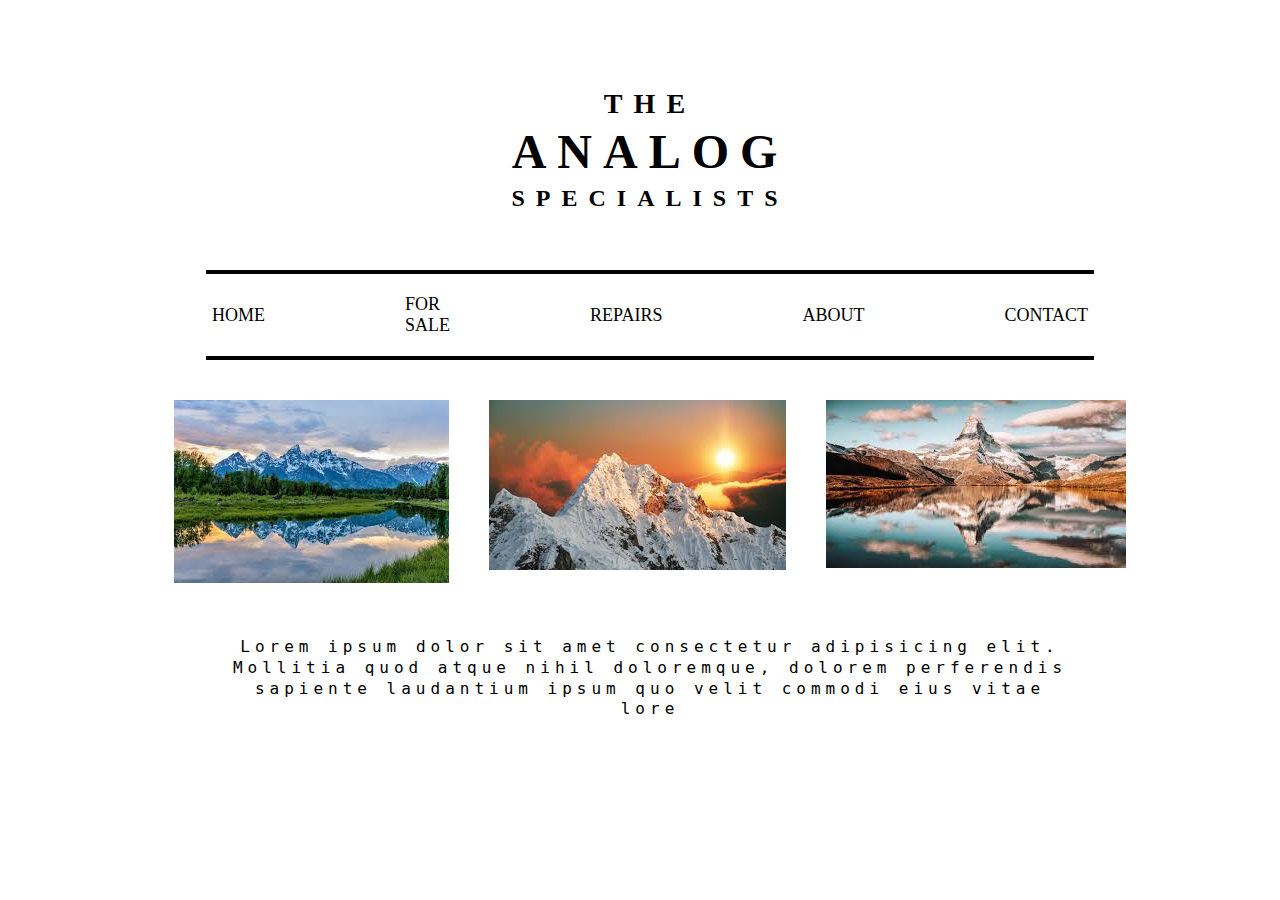
<file: assignment-07/index.html>
<!DOCTYPE html>
<html lang="en">
<head>
    <meta charset="UTF-8">
    <meta name="viewport" content="width=device-width, initial-scale=1.0">
    <link rel="stylesheet" href="style.css">
    <title>Document</title>
</head>
<body>
    <div class="head">
        <h3>THE </h3>
        <h1>ANALOG </h1>
        <P>SPECIALISTS</P>
    </div>
    <!-- Navbar  -->

    <div class="Navbar">
        <div class="nav">
        <div>HOME</div>
        <div>FOR SALE</div>
        <div>REPAIRS</div>
        <div>ABOUT</div>
        <div>CONTACT</div>
    </div>
    </div>
 <!--  main content  -->
     <div class="m1">
        <div><img src="images/download (1).jpeg" alt=""></div>
        <div><img src="images/download.jpeg" alt=""></div>
        <div><img src="images/download (2).jpeg" alt=""></div>
       
    </div>
    <div class="m-cont">
        <div class="content">
        <p>Lorem ipsum dolor sit amet consectetur adipisicing elit. Mollitia quod atque nihil doloremque, dolorem perferendis sapiente laudantium ipsum quo velit commodi eius vitae  lore</p>
    </div>

    </div>
</body>
</html>
</file>
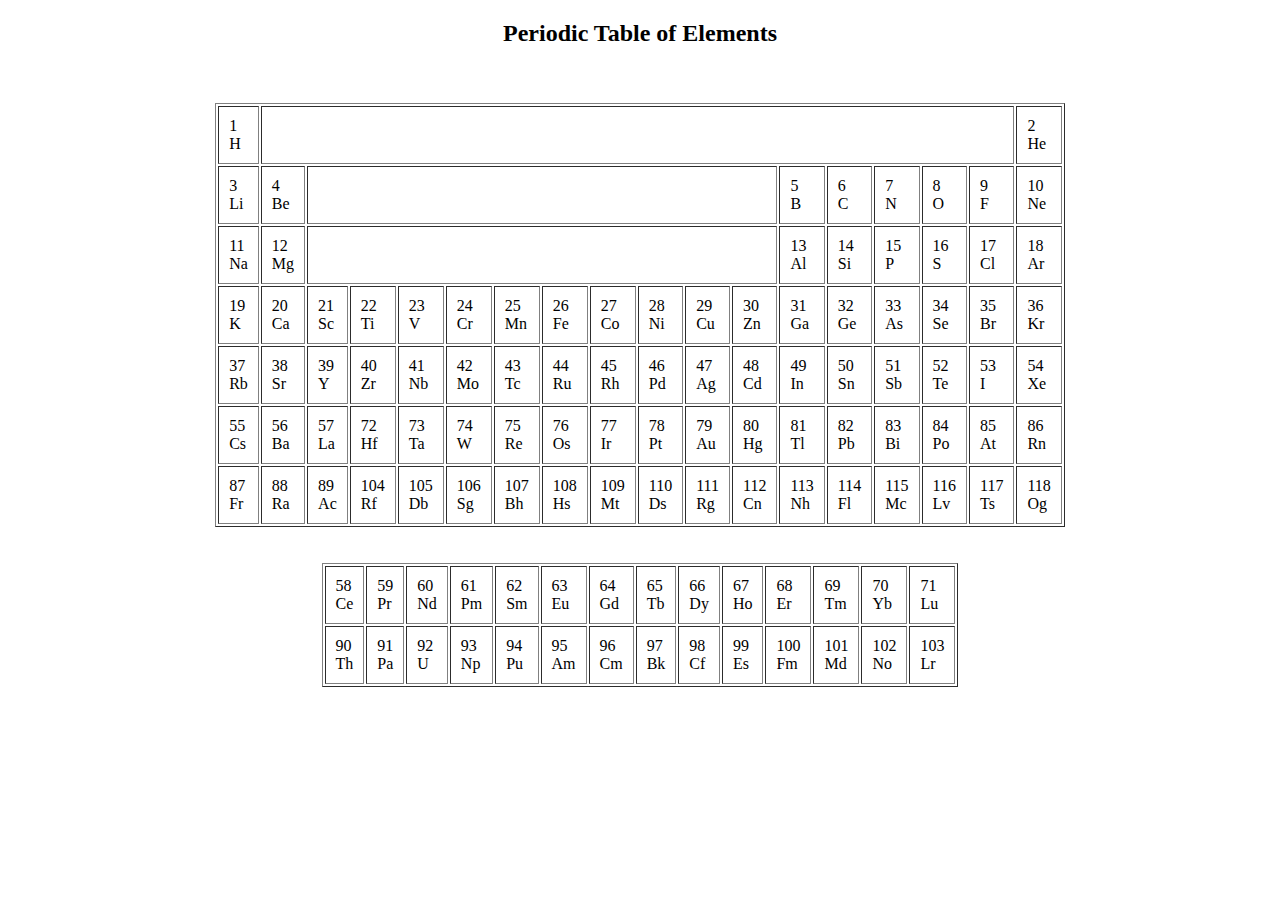
<file: assignment_01/index.html>
<!DOCTYPE html>
<html lang="en">
<head>
    <meta charset="UTF-8">
    <meta name="viewport" content="width=device-width, initial-scale=1.0">
    <title>Document</title>
</head>
<body>
    <!DOCTYPE html>
<html>
<head>
    <title>Periodic Table</title>
</head>
<body>

<h2 align="center">Periodic Table of Elements</h2>

    <table border="1" align="center" cellpadding="10" >
        <!-- Row 1 -->
         <tr>
            <td>1 <br> H </td>
            <td colspan="16"></td>
            <td>2 <br> He </td>
         </tr>
         <!-- Row 2 -->
         <tr>
            <td>3 <br>Li </td>
            <td>4 <br>Be </td>
            <td colspan="10"></td>
            <td>5 <br> B </td>
            <td>6 <br> C </td>  
            <td>7 <br> N </td>
            <td>8 <br> O </td>  
            <td>9 <br> F </td>
            <td>10 <br> Ne </td>
            
         </tr>
             <!-- Row 3 -->
            <tr>
            <td>11 <br> Na </td>
            <td>12 <br> Mg </td>    
            <td colspan="10"></td>
            <td>13 <br> Al </td>    
            <td>14 <br> Si </td>
            <td>15 <br> P </td>
            <td>16 <br> S </td>
            <td>17 <br> Cl </td>
            <td>18 <br> Ar </td>
            </tr>
             <!-- Row 4 -->
            <tr>
            <td>19 <br> K </td>
            <td>20 <br> Ca </td>
            <td>21 <br> Sc </td>
            <td>22 <br> Ti </td>
            <td>23 <br> V </td>
            <td>24 <br> Cr </td>
            <td>25 <br> Mn </td>
            <td>26 <br> Fe </td>
            <td>27 <br> Co </td>
            <td>28 <br> Ni </td>
            <td>29 <br> Cu </td>
            <td>30 <br> Zn </td>
            <td>31 <br> Ga </td>
            <td>32 <br> Ge </td>
            <td>33 <br> As </td>
            <td>34 <br> Se </td>    
            <td>35 <br> Br </td>
            <td>36 <br> Kr </td>
            </tr>
                <!-- Row 5 -->
            <tr>
            <td>37 <br> Rb </td>    
            <td>38 <br> Sr </td>
            <td>39 <br> Y </td>
            <td>40 <br> Zr </td>
            <td>41 <br> Nb </td>
            <td>42 <br> Mo </td>
            <td>43 <br> Tc </td>
                
            <td>44 <br> Ru </td>
            <td>45 <br> Rh </td>
            <td>46 <br> Pd </td>
            <td>47 <br> Ag </td>
            <td>48 <br> Cd </td>
            <td>49 <br> In </td>
            <td>50 <br> Sn </td>
            <td>51 <br> Sb </td>
            <td>52 <br> Te </td>
            <td>53 <br> I </td>
            <td>54 <br> Xe </td>
            </tr>

                <!-- Row 6 -->
            <tr>
            <td>55 <br> Cs </td>
            <td>56 <br> Ba </td>
            <td>57 <br> La </td>
            <td>72 <br> Hf </td>
            <td>73 <br> Ta </td>
            <td>74 <br> W </td>
            <td>75 <br> Re </td>
            <td>76 <br> Os </td>
            <td>77 <br> Ir </td>
            <td>78 <br> Pt </td>
            <td>79 <br> Au </td>
            <td>80 <br> Hg </td>
            <td>81 <br> Tl </td>
            <td>82 <br> Pb </td>
            <td>83 <br> Bi </td>
            <td>84 <br> Po </td>
            <td>85 <br> At </td>
            <td>86 <br> Rn </td>

            </tr>
                <!-- Row 7 -->
            <tr>
            <td>87 <br> Fr </td>
            <td>88 <br> Ra </td>
            <td>89 <br> Ac </td>
            <td>104 <br> Rf </td>
            <td>105 <br> Db </td>
            
            <td>106 <br> Sg </td>
            <td>107 <br> Bh </td>
            <td>108 <br> Hs </td>
            <td>109 <br> Mt </td>
                
            <td>110 <br> Ds </td>
            <td>111 <br> Rg </td>
            <td>112 <br> Cn </td>
            <td>113 <br> Nh </td>
            <td>114 <br> Fl </td>
            <td>115 <br> Mc </td>
            <td>116 <br> Lv </td>
            <td>117 <br> Ts </td>
            <td>118 <br> Og </td>
            </tr>
            <br>
            <br>
            
    </table>
    <br>
    <br>
    <table align="center" border="1" cellpadding="10" >
        <tr>
                <td>58 <br>Ce</td>
                <td>59 <br>Pr</td>
                <td>60 <br>Nd</td>
                <td>61 <br>Pm</td>
                <td>62 <br>Sm</td>
                <td>63 <br>Eu</td>
                <td>64 <br>Gd</td>
                <td>65 <br>Tb</td>
                <td>66 <br>Dy</td>
                <td>67 <br>Ho</td>
                <td>68 <br>Er</td>
                <td>69 <br>Tm</td>
                <td>70 <br>Yb</td>
                <td>71 <br>Lu</td>

            </tr>
            <tr>
                <td>90 <br>Th</td>
                <td>91 <br>Pa</td>
                <td>92 <br>U</td>
                <td>93 <br>Np</td>
                <td>94 <br>Pu</td>
                <td>95 <br>Am</td>
                <td>96 <br>Cm</td>
                <td>97 <br>Bk</td>
                <td>98 <br>Cf</td>
                <td>99 <br>Es</td>
                <td>100 <br>Fm</td>
                <td>101 <br>Md</td>
                <td>102 <br>No</td>
                <td>103 <br>Lr</td>
                
            </tr>
    </table>
</body>
</html>

</body>
</html>
</file>
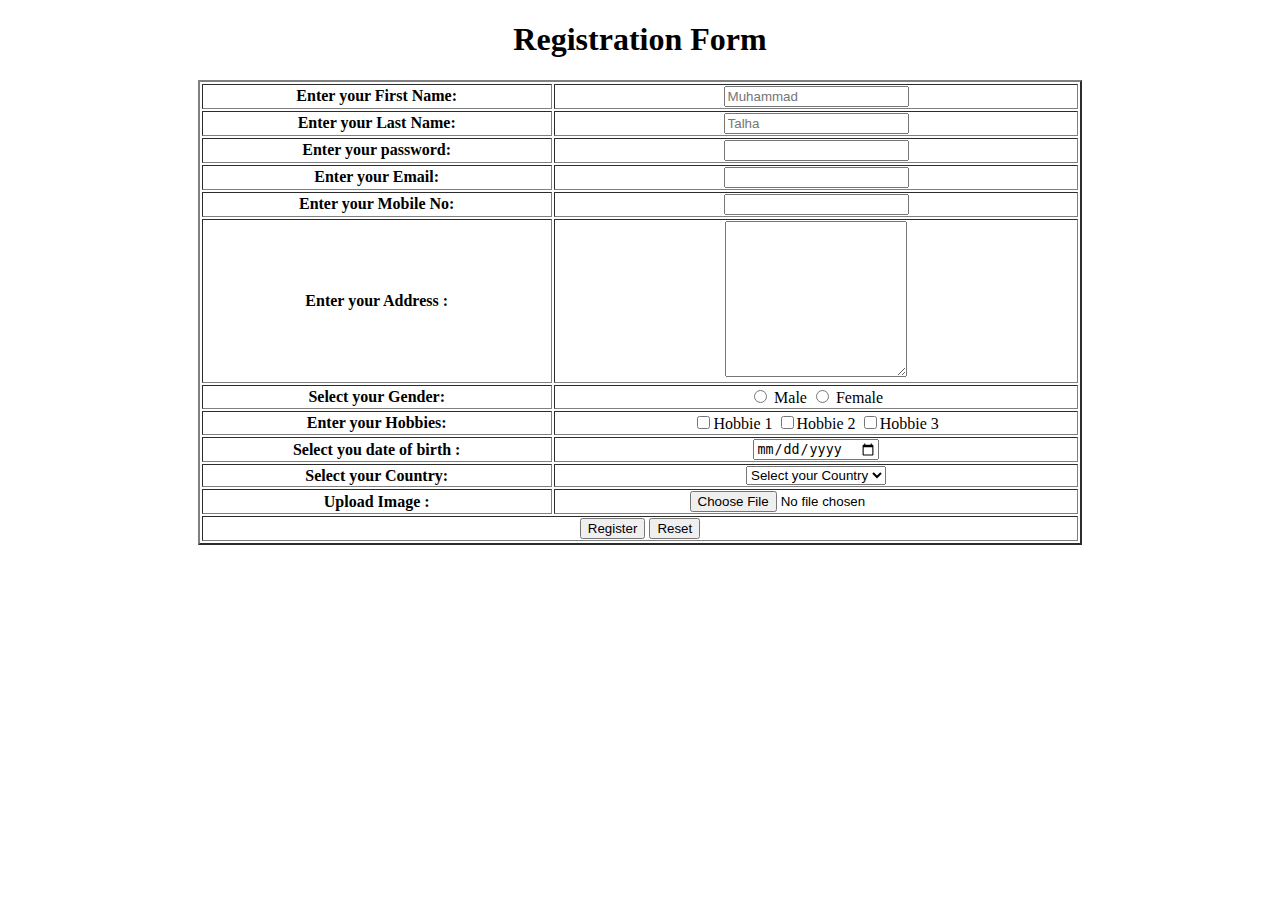
<file: assignment_02/index.html>
<!DOCTYPE html>
<html lang="en">
<head>
    <meta charset="UTF-8">
    <meta name="viewport" content="width=device-width, initial-scale=1.0">
    <title>Document</title>
</head>
<body>
    <center>
        <h1>Registration Form</h1>
        <form action="" >
            <table border="2px" width="70%"  >
                <tr> 
                    <th><b>Enter your  First Name:</b> </th>
                    <td align="center" ><input type="text" name="" id="" placeholder="Muhammad"></td>
                </tr>
                <tr> 
                    <th><b>Enter your  Last Name:</b> </th>
                    <td align="center" ><input type="text" name="" id="" placeholder="Talha"></td>
                </tr>
                <tr> 
                    <th><b>Enter your  password:</b> </th>
                    <td align="center" ><input type="password" name="" id="" ></td>
                </tr>
                <tr> 
                    <th><b>Enter your  Email:</b> </th>
                    <td align="center" ><input type="email" name="" id="" ></td>
                </tr>
                <tr> 
                    <th><b>Enter your  Mobile No:</b> </th>
                    <td align="center" ><input type="text" oninput="this.value = this.value.replace(/[^0-9]/g, '')" name="" id="" ></td>
                </tr>
                <tr >
                    <th  ><b>Enter your Address : </b></th>
                    <td  align="center"><textarea rows="10" name="" id=""></textarea> </td>
                    
                </tr>
               
                <tr>
                    <th><b>Select your Gender:</b></th>
                    <td align="center">
                        <input type="radio" name="" id=""> Male
                         <input type="radio" name="" id=""> Female
                        </td>
                </tr>
                <tr>
                    <th><b>Enter your  Hobbies:</b> </th>
                    <td align="center">
                        <input type="checkbox" name="" id="">Hobbie 1
                        <input type="checkbox" name="" id="">Hobbie 2
                        <input type="checkbox" name="" id="">Hobbie 3
                    </td>

                </tr>
                <tr>
                     <th><b>Select you date of birth :</b></th>
                    <td align="center"><input type="date" name="" id=""></td>
                </tr>
                <tr>
                    <th><b>Select your Country:</b></th>
                    <td align="center">
                        <select name="" id="">
                            <option value="">Select your Country</option>
                            <option value="Pakistan">Pakistan</option>
                            <option value="India">India</option>
                            <option value="USA">USA</option>
                        </select>
                        
                    </td>
                </tr>
                <tr>
                    <th><b>Upload Image : </b></th>
                    <td align="center"><input type="file"></td>
                </tr>
                <tr>
                    <td colspan="2" align="center"><button>Register</button> <button>Reset</button></td>
                </tr>
            </table>
        </form>
    </center>
</body>
</html>
</file>
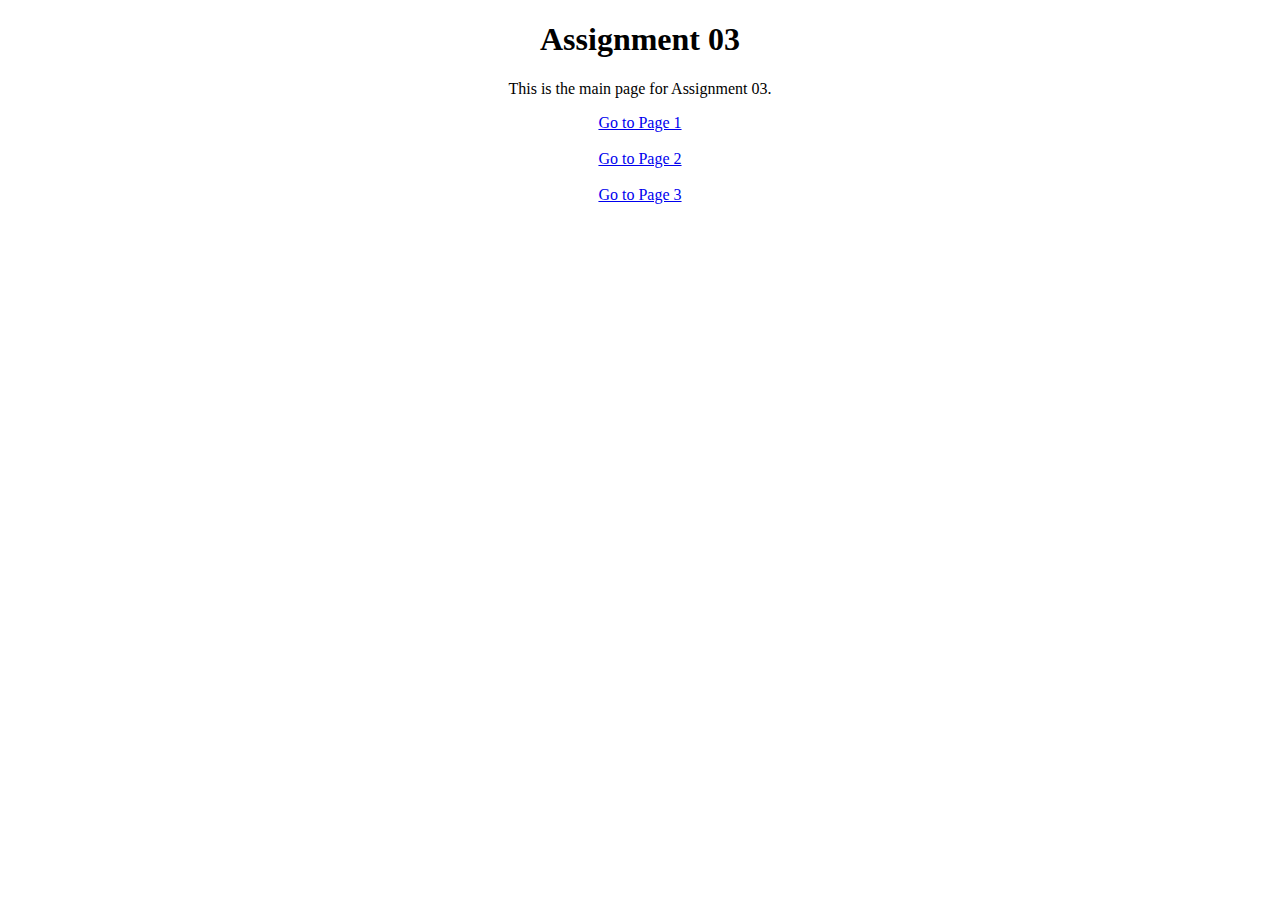
<file: assignment_03/index.html>
<!DOCTYPE html>
<html lang="en">
<head>
    <meta charset="UTF-8">
    <meta name="viewport" content="width=device-width, initial-scale=1.0">
    <title>Assignment 03</title>
</head>
<body>
   <center>
     <h1>Assignment 03</h1>
    <p>This is the main page for Assignment 03.</p>
    <a href="page1.html">Go to Page 1</a><br> <br>
    <a href="page2.html">Go to Page 2</a> <br> <br>
    <a href="page3.html">Go to Page 3</a>
   </center>
</body>
</html>
</file>
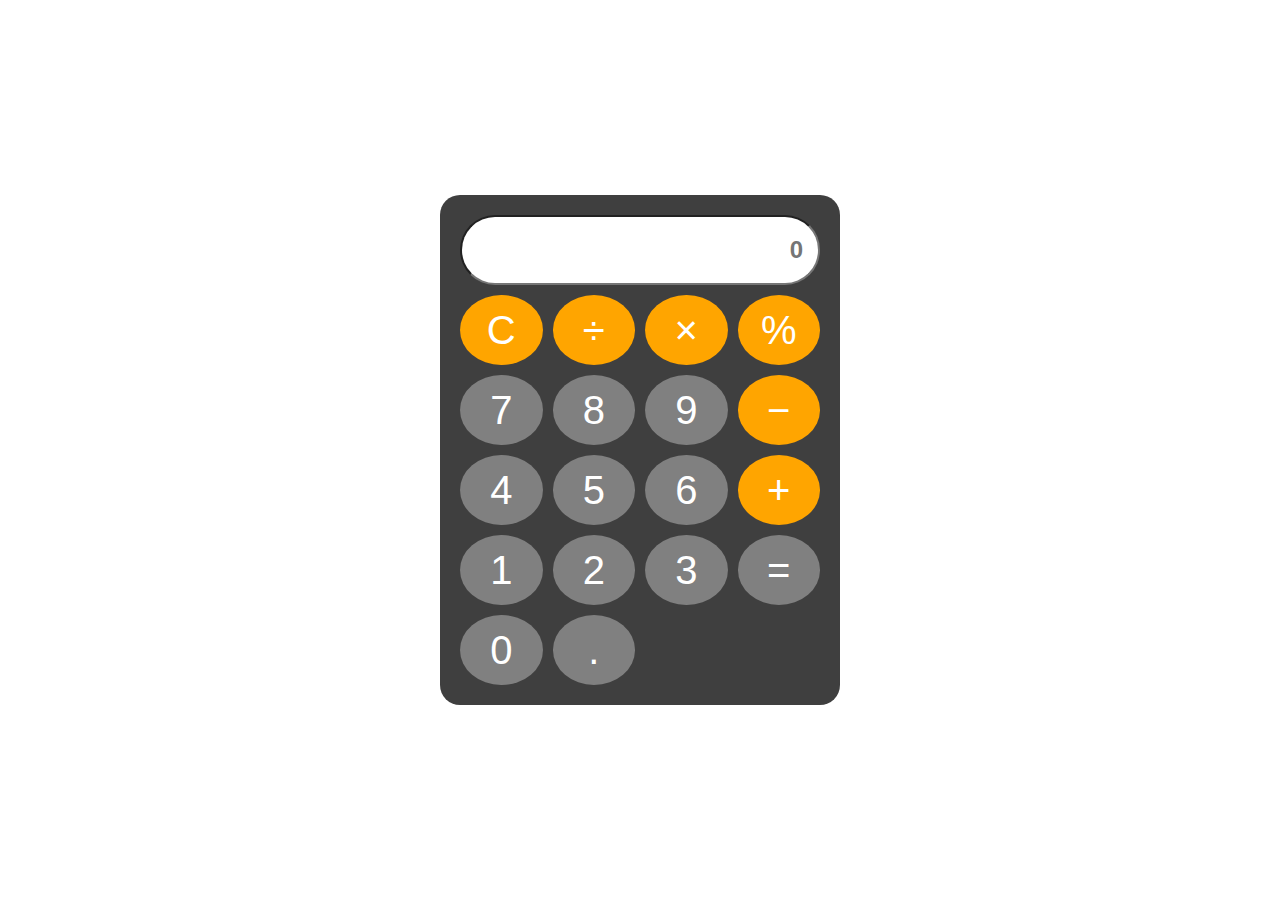
<file: assignment_04/index.html>
<!DOCTYPE html>
<html lang="en">
<head>
    <meta charset="UTF-8">
    <title>Calculator</title>
    <link rel="stylesheet" href="style.css">
</head>
<body>

    
            <div class="cal">
                <input type="text" name="" id="display" placeholder="0"> 
            
                <div class="buttons">
                        <button class="operator">C</button>
                        <button class="operator">÷</button>
                        <button class="operator">×</button>
                        <button class="operator">%</button>

                        <button>7</button>
                        <button>8</button>
                        <button>9</button>
                        <button class="operator">−</button>

                        <button>4</button>
                        <button>5</button>
                        <button>6</button>
                        <button class="operator">+</button>

                        <button>1</button>
                        <button>2</button>
                        <button>3</button>
                        <button >=</button>

                        <button >0</button>
                        <button>.</button>

                </div>

            </div>
</body>
</html>
</file>
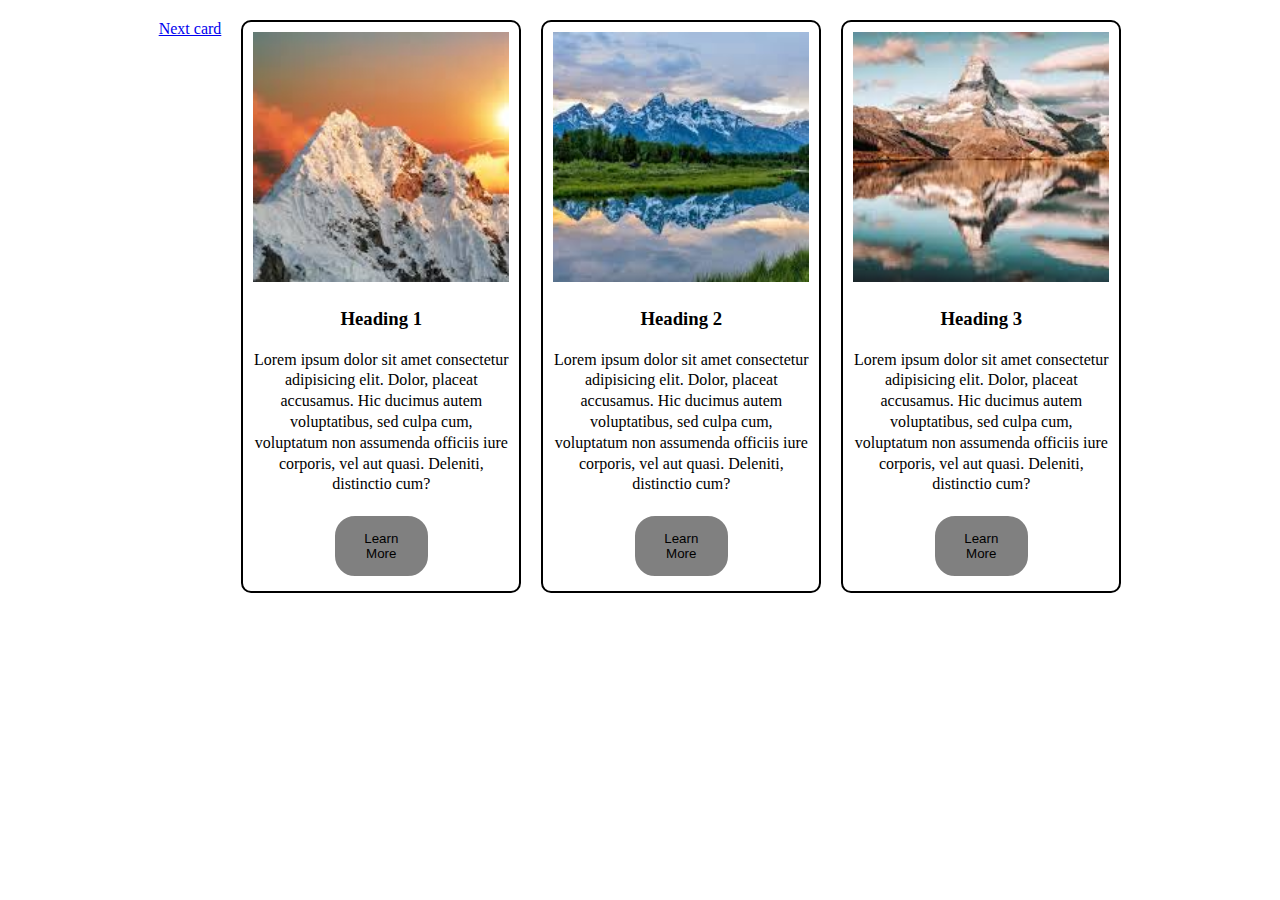
<file: assignment_05/index.html>
<!DOCTYPE html>
<html lang="en">
<head>
    <meta charset="UTF-8">
    <meta name="viewport" content="width=device-width, initial-scale=1.0">
    <link rel="stylesheet" href="style.css">
    <title>Document</title>
</head>
<body>
    
    <div class="main">
        <a href="card2.html">Next card</a>
        <div class="card">
            <img src="./images/download.jpeg" alt="">
            <h3>Heading 1</h3>
            <p>
                Lorem ipsum dolor sit amet consectetur adipisicing elit. Dolor, placeat accusamus. Hic ducimus autem voluptatibus, sed culpa cum, voluptatum non assumenda officiis iure corporis, vel aut quasi. Deleniti, distinctio cum?
            </p>
            <button class="but">Learn More</button>

        </div>
                <div class="card">
            <img src="./images/download (1).jpeg" alt="">
            <h3>Heading 2</h3>
            <p>
                Lorem ipsum dolor sit amet consectetur adipisicing elit. Dolor, placeat accusamus. Hic ducimus autem voluptatibus, sed culpa cum, voluptatum non assumenda officiis iure corporis, vel aut quasi. Deleniti, distinctio cum?
            </p>
            <button class="but">Learn More</button>

        </div>
        <div class="card">
            <img src="./images/download (2).jpeg" alt="">
            <h3>Heading 3</h3>
            <p>
                Lorem ipsum dolor sit amet consectetur adipisicing elit. Dolor, placeat accusamus. Hic ducimus autem voluptatibus, sed culpa cum, voluptatum non assumenda officiis iure corporis, vel aut quasi. Deleniti, distinctio cum?
            </p>
            <button class="but">Learn More</button>

        </div>

    </div>


</body>
</html>
</file>
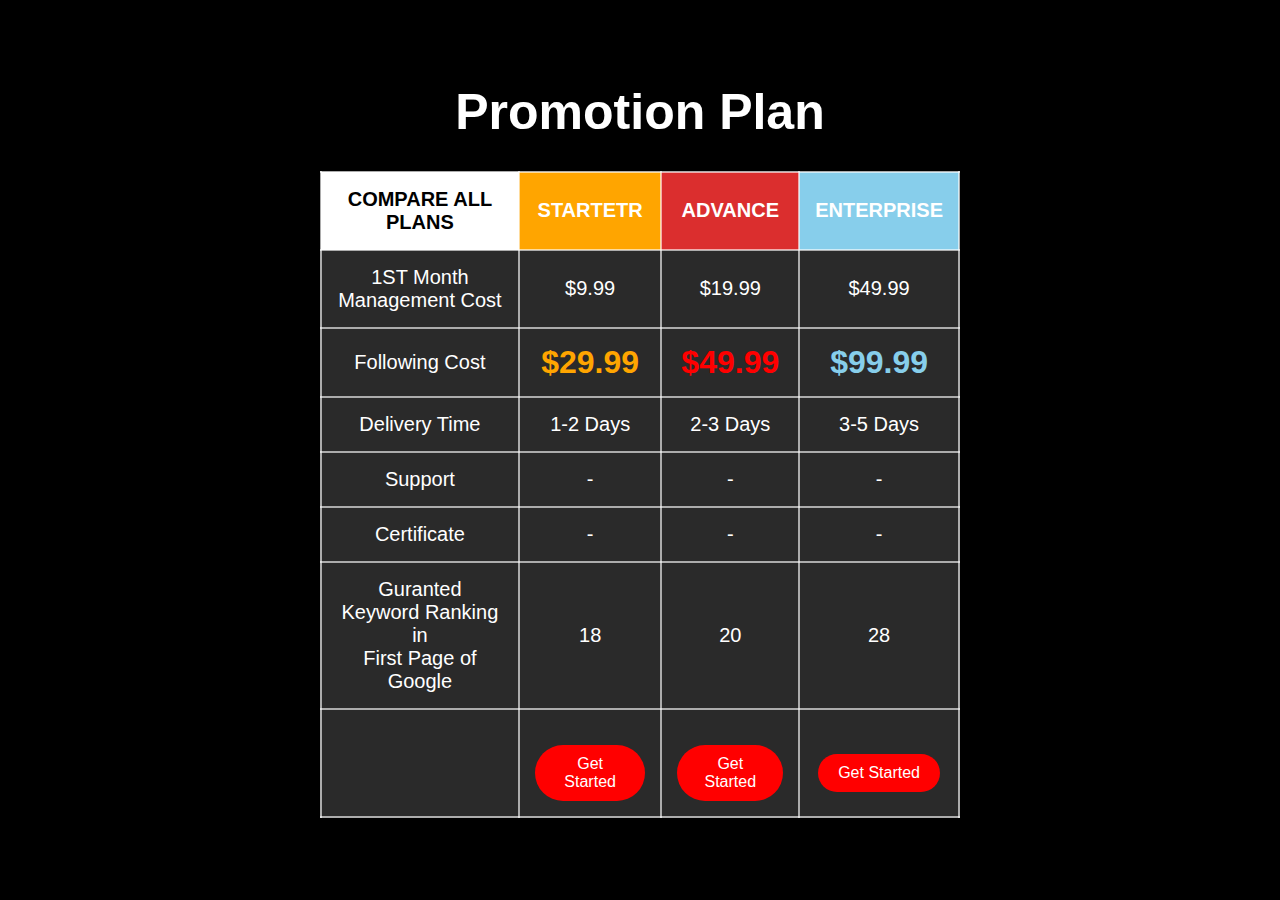
<file: assignment_09/index.html>
<!DOCTYPE html>
<html lang="en">
<head>
    <meta charset="UTF-8">
    <meta name="viewport" content="width=device-width, initial-scale=1.0">
    <link rel="stylesheet" href="style.css">
    <title>Document</title>
</head>
<body>
    <div class="main">
        <h1>Promotion Plan</h1>
        <table>
            <tr>
                <th class="h1">COMPARE ALL PLANS</th>
                <th class="h2">STARTETR</th>
                <th class="h3">ADVANCE</th>
                <th class="h4">ENTERPRISE</th>
            </tr>
            <tr>
                <td>1ST Month Management Cost</td>
                <td class="">$9.99</td>
                <td class="">$19.99</td>
                <td class="">$49.99</td>
            </tr>
            <tr>
                <td>Following Cost</td>
                <td class="d1">$29.99</td>
                <td class="d2">$49.99</td>
                <td class="d3">$99.99</td>
            </tr>
            <tr>
                <td>Delivery Time</td>
                <td>1-2 Days</td>
                <td>2-3 Days</td>
                <td>3-5 Days</td>
            </tr>
            <tr>
                <td>Support</td>
                <td>-</td>
                <td>-</td>
                <td>-</td>
            </tr>
            <tr>
                <td>Certificate</td>
                <td>-</td>
                <td>-</td>
                <td>-</td>
            </tr>
            <tr>
                <td>Guranted Keyword Ranking in <br>
                First Page of Google</td>
                <td>18</td>
                <td>20</td>
                <td>28</td>
            </tr>
            <tr>
                <td></td>
                <td><button>Get Started</button></td>
                <td><button>Get Started</button></td>
                <td><button>Get Started</button></td>
            </tr>
        </table>
        

    </div>
    
</body>
</html>
</file>
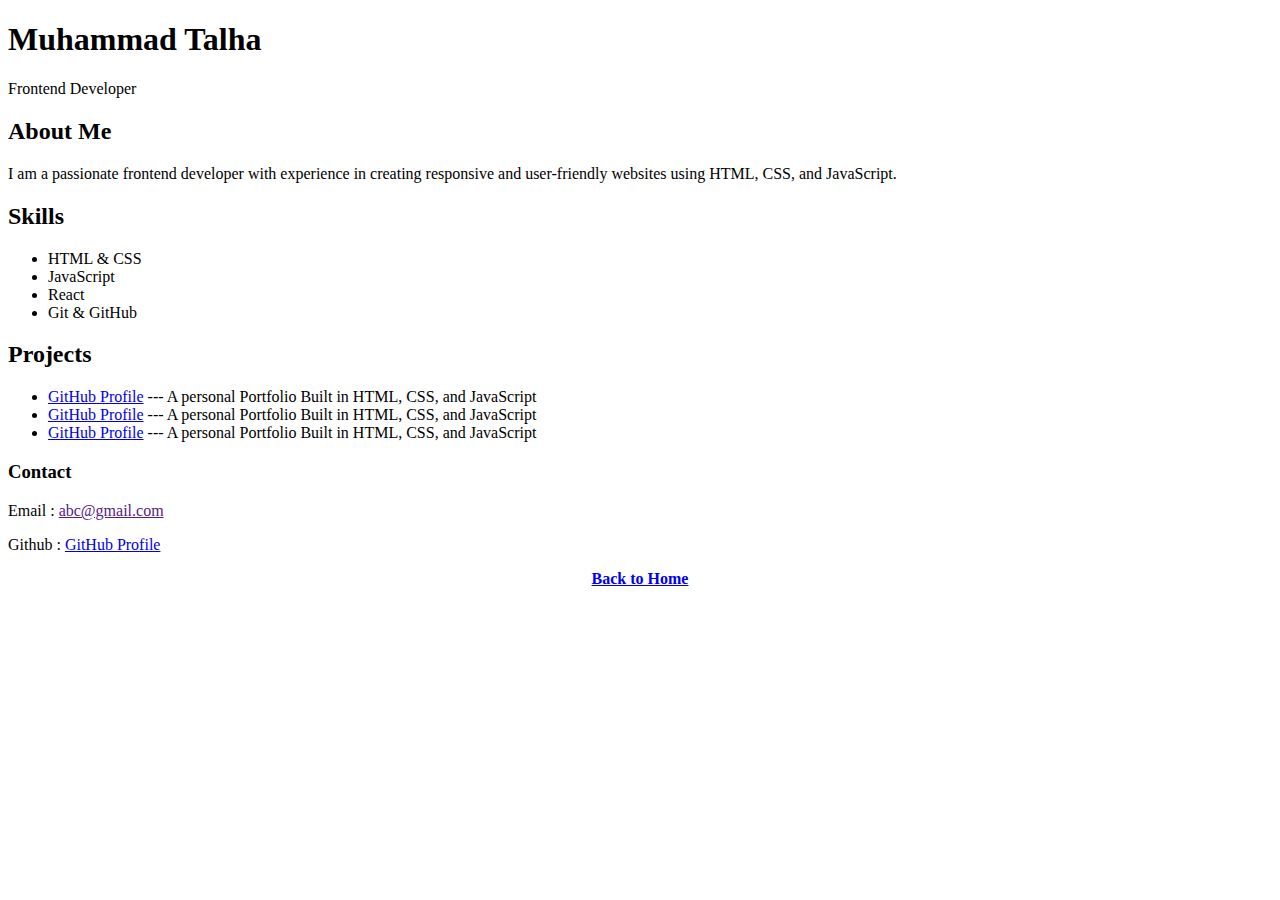
<file: assignment_03/page1.html>
<!DOCTYPE html>
<html lang="en">
<head>
    <meta charset="UTF-8">
    <meta name="viewport" content="width=device-width, initial-scale=1.0">
    <title>Portfolio</title>
</head>
<body>
    <h1>Muhammad Talha</h1>
    <p>Frontend Developer</p>
    <h2>About Me</h2>
    <p>I am a passionate frontend developer with experience in creating responsive and user-friendly websites using HTML, CSS, and JavaScript.</p>
    <h2>Skills</h2>
    <ul>
        <li>HTML & CSS</li>
        <li>JavaScript</li>
        <li>React</li>
        <li>Git & GitHub</li>

    </ul>
    <h2>Projects</h2>
    <ul>
        <li><a href="https://github.com/m-talha183" target="_blank">GitHub Profile</a> --- A personal Portfolio Built in HTML, CSS, and JavaScript</li>
        <li><a href="https://github.com/m-talha183" target="_blank">GitHub Profile</a> --- A personal Portfolio Built in HTML, CSS, and JavaScript</li>
        <li><a href="https://github.com/m-talha183" target="_blank">GitHub Profile</a> --- A personal Portfolio Built in HTML, CSS, and JavaScript</li>
    </ul>
    <h3>Contact</h3>
    <p>Email : <a href="">abc@gmail.com</a></p>
    <p>Github : <a href="https://github.com/m-talha183" target="_blank">GitHub Profile</a></p>
    <center>

        <a href="./index.html"><b>Back to Home</b></a>
    </center>
</body>
</html>
</file>
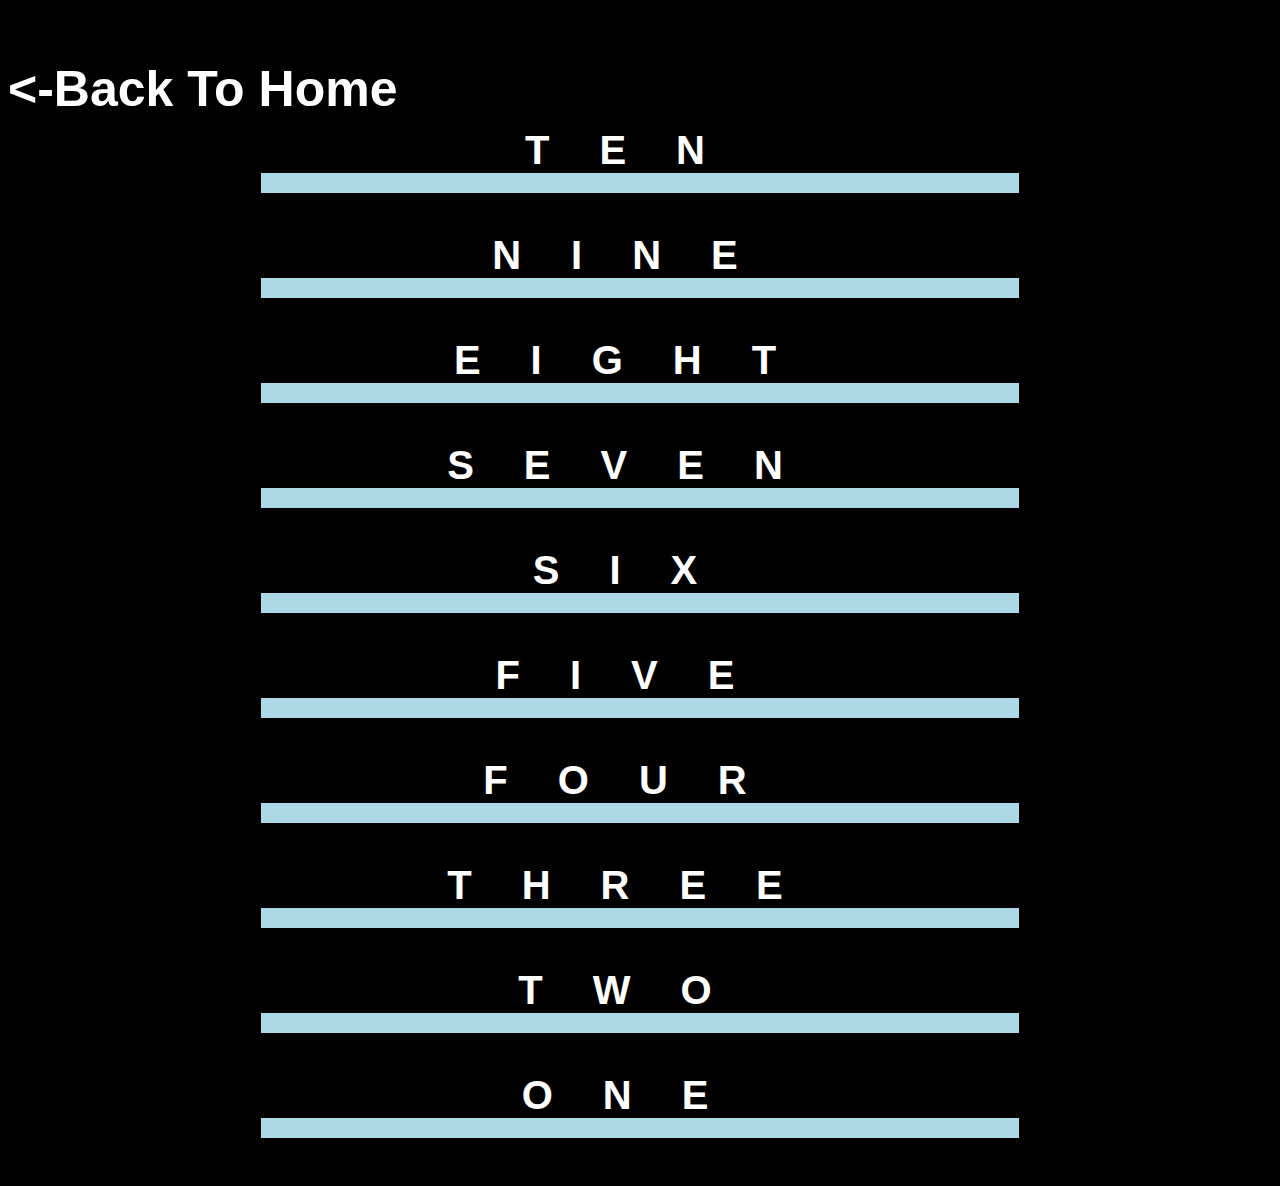
<file: assignment_03/page3.html>
<!DOCTYPE html>
<html lang="en">
<head>
    <meta charset="UTF-8">
    <meta name="viewport" content="width=device-width, initial-scale=1.0">
    <link rel="stylesheet" href="style.css"> 

    <title>Assignment03---03</title>
</head>
<body>
    <a href="./index.html"><-Back To Home</a>
        
    <center>
        
        <p class="top">TEN</p>
        <p>NINE</p>
        <p>EIGHT</p>
        <p>SEVEN</p>
        <p>SIX</p>
        <p>FIVE</p>
        <p>FOUR</p>
        <p>THREE</p>
        <p>TWO</p>
        <p>ONE</p>
       
        
            
        
    </center>
</body>
</html>
</file>
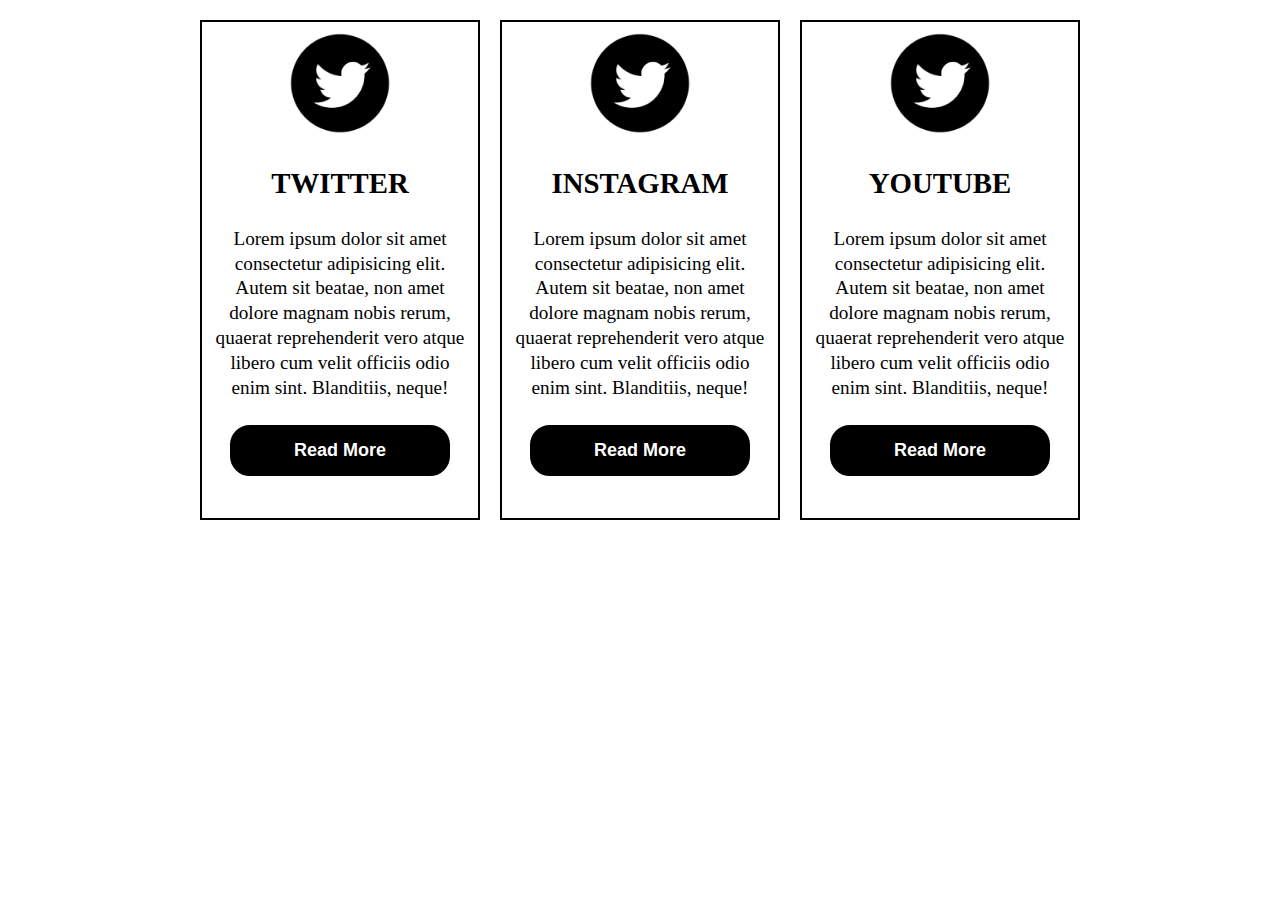
<file: assignment_05/card2.html>
<!DOCTYPE html>
<html lang="en">
<head>
    <meta charset="UTF-8">
    <meta name="viewport" content="width=device-width, initial-scale=1.0">
    <link rel="stylesheet" href="style.css">
    <title>Document</title>
</head>
<body>
   
    <div class="main2">
        <div class="card2">
            <img src="images/logo1.png" alt="">
            <h2>TWITTER</h2>
            <p>Lorem ipsum dolor sit amet consectetur adipisicing elit. Autem sit beatae, non amet dolore magnam nobis rerum, quaerat reprehenderit vero atque libero cum velit officiis odio enim sint. Blanditiis, neque!</p>
            <button class="btn2"> Read More   </button>
        </div>

          <div class="card2">
            <img src="images/logo1.png" alt="">
            <h2>INSTAGRAM</h2>
            <p>Lorem ipsum dolor sit amet consectetur adipisicing elit. Autem sit beatae, non amet dolore magnam nobis rerum, quaerat reprehenderit vero atque libero cum velit officiis odio enim sint. Blanditiis, neque!</p>
            <button class="btn2"> Read More   </button>
        </div>

          <div class="card2">
            <img src="images/logo1.png" alt="">
            <h2>YOUTUBE</h2>
            <p>Lorem ipsum dolor sit amet consectetur adipisicing elit. Autem sit beatae, non amet dolore magnam nobis rerum, quaerat reprehenderit vero atque libero cum velit officiis odio enim sint. Blanditiis, neque!</p>
            <button class="btn2"> Read More   </button>
        </div>

    </div>
    
</body>
</html>
</file>
<file: assignment-07/style.css>
*{
    padding: 0;
    margin: 10px;
    /* border: 4px solid black; */

}
.head{
    width: 100%;
    text-align: center;
    margin-top: 80px;
    font-family: Georgia, 'Times New Roman', Times, serif;
    font-size: x-large;
    font-weight: bold;
    letter-spacing: 11px;
    line-height: 1.0;
}
.Navbar{
    width: 100%;
    display: flex;
    justify-content: center;
}
.nav{
    width: 70%;
    display: flex;
    margin-top: 50px;
    justify-content: center;
    gap: 120px;
    align-items: center;
    padding: 10px;
    border-top:  4px solid  black;
     border-bottom:  4px solid  black;
     font-family: 'Times New Roman', Times, serif;
     font-size: large;

}

.m1{
     width: 100%;
    display: flex;
    justify-content: center;
    
    /* background: #000; */
}
.m-cont{
    display: flex;
    width: 100%;
    justify-content: center;
}
.content{
    width: 70%;
    display: flex;
    justify-content: center;
    font-size: large;
    letter-spacing: 5px;
    text-align: center;
    font-family: monospace;
    line-height: 1.3;
}
</file>
<file: assignment_04/style.css>
* {
    margin: 0;
    padding: 0;
    box-sizing: border-box;
    font-family: Arial, sans-serif;
}

body {
    height: 100vh;
    display: flex;
    justify-content: center;
    align-items: center;
}
.cal {
    width: 400px;
    background-color: rgba(0, 0, 0, 0.753);
    padding: 20px;
    border-radius: 20px
}
#display {
    width: 100%;
    height: 70px;
    text-align: right;
    padding: 15px;
    margin-bottom: 10px ;
    border-radius: 50px;
    font-size: x-large;
    font-weight: bolder;
}



.buttons {
    display: grid;
    grid-template-columns: repeat(4,1fr);
    gap: 10px;
}
button {
    height: 70px;
    font-size: 40px;
    border: none;
    border-radius: 100%;
    cursor: pointer;
    background: gray;
    color: #fff;
}

.operator {
    background: orange;
}
</file>
<file: assignment_05/style.css>
body{
    margin: 0;
    padding: 0;

}
.main{
    display: flex;
    gap: 20px;
    justify-content: center;
    margin-top: 20px;
}
.card{
    width: 20%;
    border: 2px solid black;
    border-radius: 10px;
    text-align: center;
    padding: 10px;
   line-height: 1.3;
}
.card > img{
    width: 100%;
    height: 250px;
    object-fit: cover;
}
.but{
    width: 40%;
    padding: 15px;
    border: 5px solid white;
    background-color: gray;
    border-radius: 25px;
}
.card:hover{
    transform: rotate(2deg) skew(-1deg, -1deg);
    transition: 0.3s ease;
    box-shadow: 0 10px 25px rgba(0,0,0,0.3);
}


.card:hover .but {
    background-color: pink;
    color: white;
    cursor: pointer;
}

.card:hover img{
    transform: scale(1.05);
    transition: 0.3s ease;
}

/*  card 2 css  */
.card2 {
    width: 20%;
    border: 2px solid black;
    text-align: center;
    padding: 10px;
   line-height: 1.3;

}
.card2 > img{
    width: 40%;
    
}
.main2{
    display: flex;
    gap: 20px;
    justify-content: center;
    margin-top: 20px;
    font-size: larger;
    height: 500px;
   
}

.btn2 {
    width: 90%;
    padding: 15px;
    border: 5px solid white;
    background-color: black;
    border-radius: 25px;
    color: white;
    font-size: large;
    font-weight: bold;

}
.card2:hover {
    background-color: rgb(202, 20, 120);
    color: white;
    border-color: pink;
}

.card2:hover .btn2 {
    background-color: white;
    color: pink;
    border-color: white;
}
</file>
<file: assignment_09/style.css>
*{
    margin: 0;
    padding: 0;
    box-sizing: border-box;
}
.main{
    height: 100vh;
    flex-direction: column;
    width: 100vw;
    display: flex;
    justify-content: center;
    align-items: center;
    background-color: black;
}
h1{
    color: white;
    font-size: 50px;
    font-family: 'Segoe UI', Tahoma, Geneva, Verdana, sans-serif;
    margin-bottom: 30px;
}
table{
    border: 2px solid white;
    border-collapse: collapse;
    width: 50%;
    text-align: center;
    color: white;
    font-size: 20px;
    font-family: Arial, Helvetica, sans-serif;
    background-color: rgba(128, 128, 128, 0.329);

}
th{
    padding: 45px;
}
th, td{
    border: 2px solid rgba(255, 255, 255, 0.61);
    padding: 15px;

}
.h1{
    color : black;
    background: white;
}
.h2{
    color : white;
    background: orange;
}
.h3{
    color : white;
    background: rgb(219, 46, 46);
}
.h4{
    color : white;
    background: skyblue;
}
button{
    margin-top: 20px;
    padding: 10px 20px;
    font-size: 16px;
    color: white;
    background: red;
    border-radius: 40px;
    border: none;
}
.d1{
    color: orange;
    font-size: xx-large;
    font-weight: bold;
}
.d2{
    color: red;
    font-size: xx-large;
    font-weight: bold;
}
.d3{
    color: skyblue;
    font-size: xx-large;
    font-weight: bold;
}
</file>
<file: assignment_03/style.css>
body {
    background-color: black;
    margin-top: 20px;
}

p {
    display: inline-block;  
    letter-spacing: 50px;
    font-family: Arial, sans-serif;
    color: white;
    font-size: 40px;
    font-weight: 800;
        margin-top: 0;


    border-bottom: 20px solid lightblue;  

    width: 60%;           
    text-align: center;
}
.top {
    margin-top: 10px;
}
a {
    display: inline-block;
    margin-top: 40px;

    color: white;
    font-family: Arial, sans-serif;
    font-size: 50px;
    font-weight: bold;

    text-decoration: none;
    
   
}
</file>
